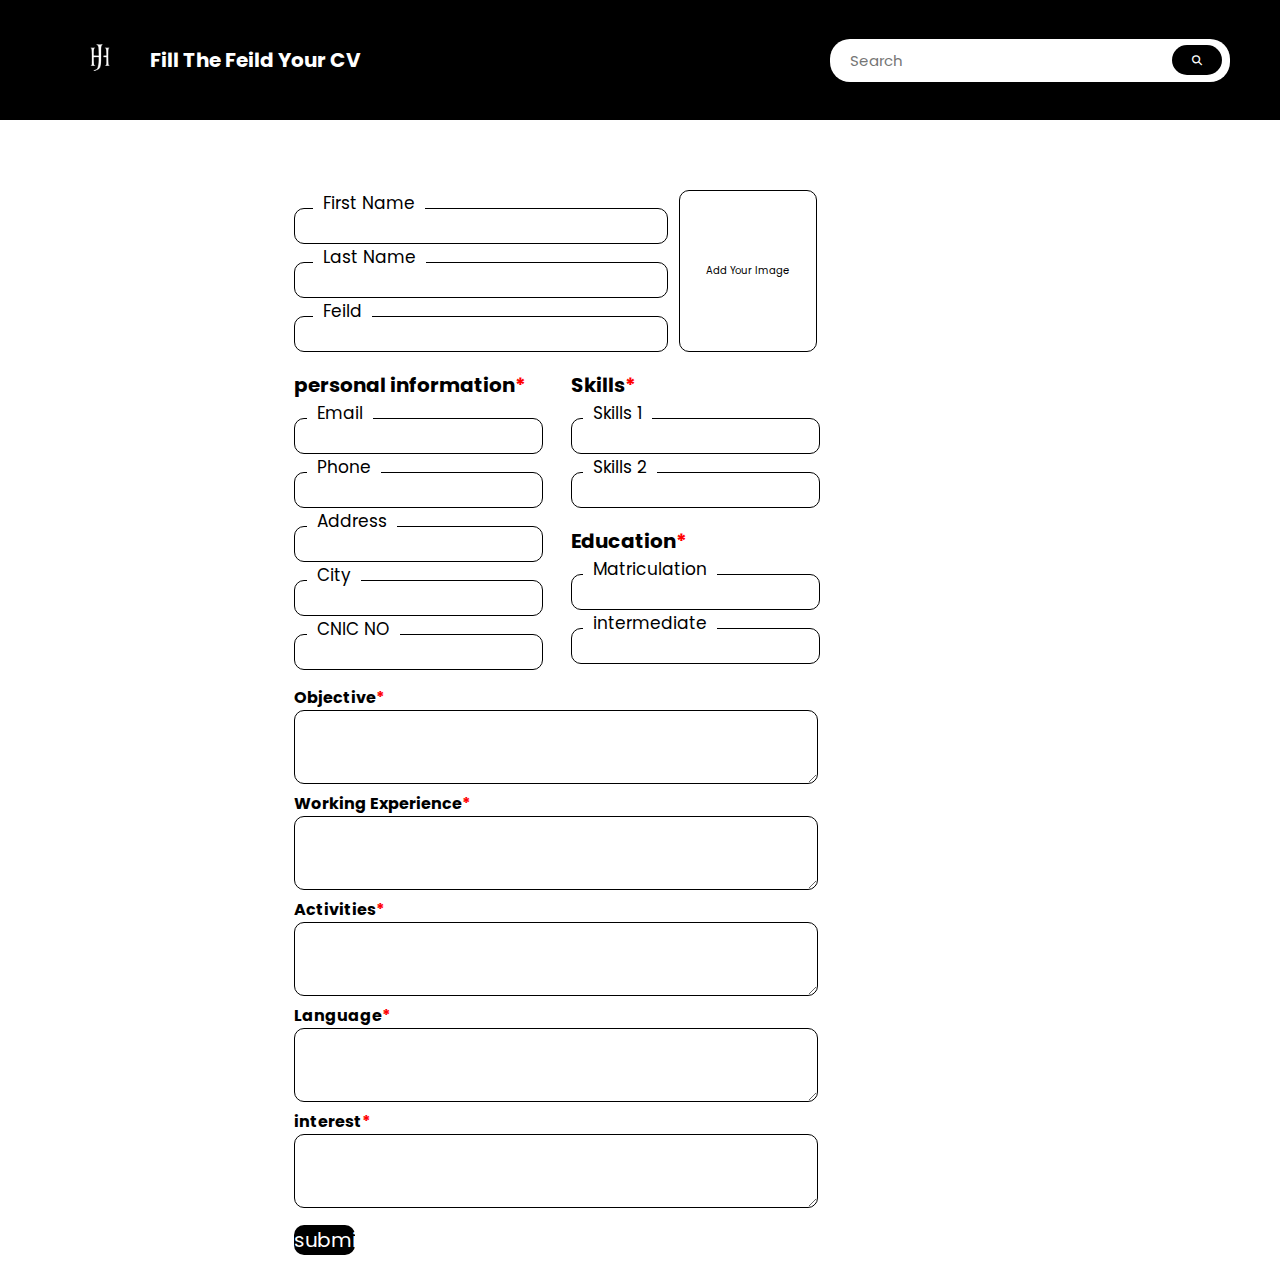
<file: Cvform.html>
<!DOCTYPE html>
<html lang="en">

<head>
    <meta charset="UTF-8">
    <meta name="viewport" content="width=device-width, initial-scale=1.0">
    <title>CV Builder - Create Your Professional Resume</title>
    <!-- css files -->
    <link rel="stylesheet" href="styles/styles.css">
    <link rel="stylesheet" href="styles/form.css">
    <!-- favicon -->
    <link rel="shortcut icon" href="https://i.pinimg.com/736x/5d/e6/ba/5de6ba71a04c8638af9e70dcdcd2df73.jpg" type="image/x-icon">
    <!-- font awesome cdn -->
    <link rel="stylesheet" href="https://cdnjs.cloudflare.com/ajax/libs/font-awesome/6.7.2/css/all.min.css"
        integrity="sha512-Evv84Mr4kqVGRNSgIGL/F/aIDqQb7xQ2vcrdIwxfjThSH8CSR7PBEakCr51Ck+w+/U6swU2Im1vVX0SVk9ABhg=="
        crossorigin="anonymous" referrerpolicy="no-referrer" />
</head>

<body>

    <main>
        <!-- Navigation Bar -->
        <nav class="nav-designs">
            <div class="lef">
                <a href="templates.html"><img src="public/images/logo.png" alt=""></a>
                <h1>Fill The Feild Your CV</h1>
            </div>
            <div class="search-box">
                <input type="text" placeholder="Search">
                <i class="fas fa-search"></i>
            </div>
        </nav>

        <!-- Main Form -->
        <form class="form-box" id="form">
            <!-- Top Section -->
            <div class="top-group">
                <!-- Personal Details -->
                <div class="first">
                    <div class="input-group">
                        <label for="FirstName">First Name</label>
                        <input type="text" id="FirstName" name="First Name">
                    </div>
                    <div class="input-group">
                        <label for="LastName">Last Name</label>
                        <input type="text" id="LastName" name="Last Name">
                    </div>
                    <div class="input-group">
                        <label for="Feild">Feild</label>
                        <input type="text" id="Feild" name="Feild">
                    </div>
                </div>
                <!-- Image Upload -->
                <div class="second">
                    <div class="img-group">
                        <label id="image-label" for="image" >Add Your Image</label>
                        <input type="file" id="image" name="Add Your Image" accept="image/*">
                    </div>
                </div>
            </div>

            <!-- Middle Section -->
            <section class="middle-group">
                <!-- Personal Information -->
                <div class="middle-1">
                    <H3>personal information</H3>
                    <div class="input-group">
                        <label for="Email">Email</label>
                        <input type="email" id="Email" name="Email">
                    </div>
                    <div class="input-group">
                        <label for="PhoneNumber">Phone</label>
                        <input type="number" id="PhoneNumber" name="Phone Number">
                    </div>
                    <div class="input-group">
                        <label for="Address">Address</label>
                        <input type="text" id="Address" name="Address">
                    </div>
                    <div class="input-group">
                        <label for="City">City</label>
                        <input type="text" id="City" name="City">
                    </div>
                    <div class="input-group">
                        <label for="Cnicno">CNIC NO</label>
                        <input type="number" id="Cnicno" name="Cnic no">
                    </div>
                </div>
                <!-- Skills & Education -->
                <div class="middle-2">
                    <h3>Skills</h3>
                    <div class="input-group">
                        <label for="Skills 1">Skills 1</label>
                        <input type="text" id="Skills" name="Skills">
                    </div>
                    <div class="input-group">
                        <label for="Skills2 ">Skills 2</label>
                        <input type="text" id="Skills2 " name="Skills 2">
                    </div>
                    <h3>Education</h3>
                    <div class="input-group">
                        <label for="Matriculation ">Matriculation </label>
                        <input type="text" id="Matriculation " name="Matriculation ">
                    </div>
                    <div class="input-group">
                        <label for="intermediate">intermediate</label>
                        <input type="text" id="intermediate" name="intermediate">
                    </div>
                </div>
            </section>

            <!-- Additional Information -->
            <section class="textarea">
                <h3>Objective</h3>
                <div class="textarea">
                    <textarea type="text" id="Objective" rows="2" name="Objective"></textarea>
                </div>
                <h3>Working Experience</h3>
                <div class="textarea">
                    <textarea type="text" id="Working-Experience" rows="2" name="Working Experience"></textarea>
                </div>
                <h3>Activities</h3>
                <div class="textarea">
                    <textarea type="text" id="Activities" rows="2" name="Activities"></textarea>
                </div>
                <h3>Language</h3>
                <div class="textarea">
                    <textarea type="text" id="Language" rows="2" name="Language"></textarea>
                </div>
                <h3>interest</h3>
                <div class="textarea">
                    <textarea type="text" id="interest" rows="2" name="interest"></textarea>
                </div>
                <!-- Submit Button -->
                <div class="submit">
                    <button id="submit">submit</button>
                </div>
            </section>
        </form>
    </main>
    <script src="script.js"></script>
</body>

</html>
</file>
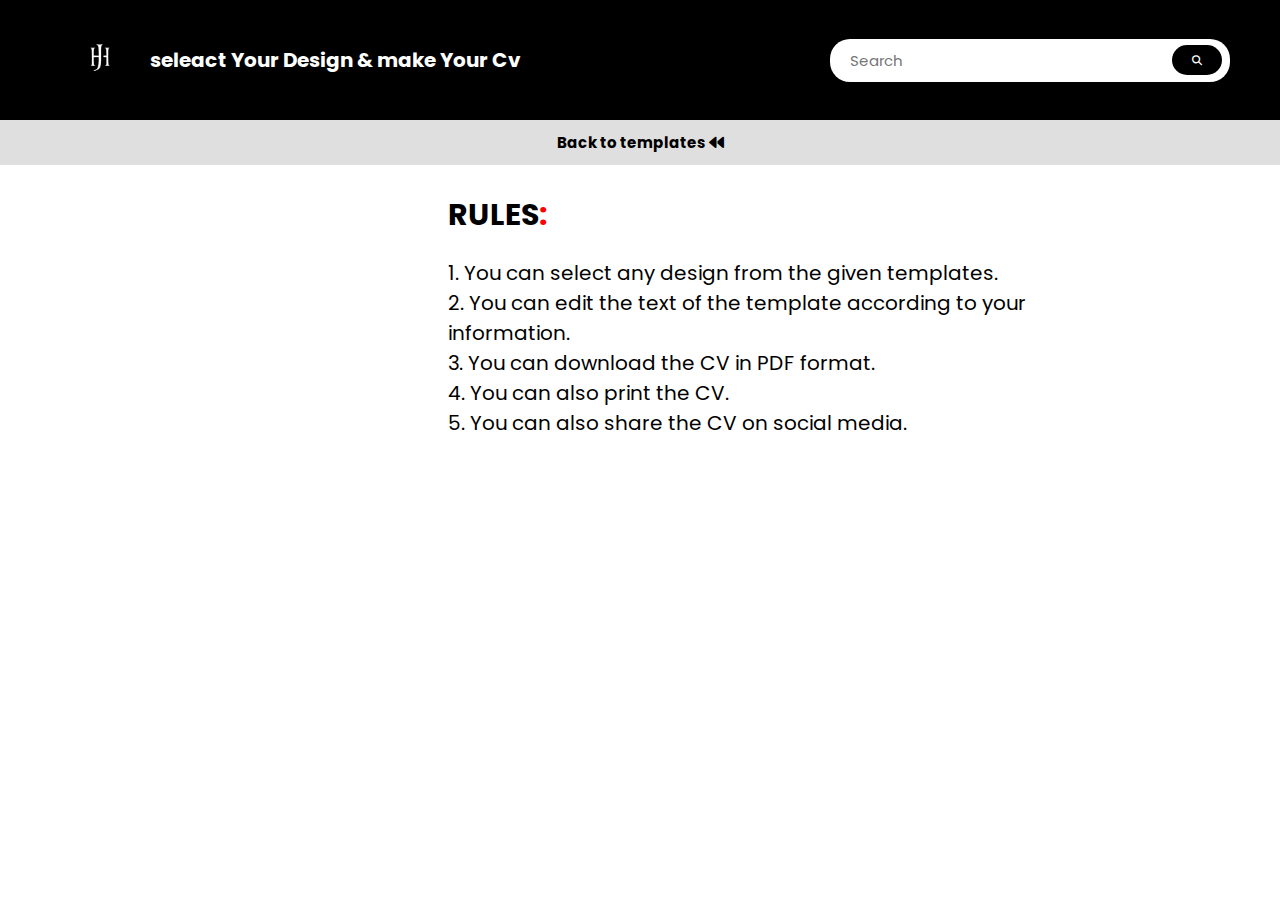
<file: roules.html>
<!DOCTYPE html>
<html lang="en">

<head>
    <meta charset="UTF-8">
    <meta name="viewport" content="width=device-width, initial-scale=1.0">
    <!-- page title -->
    <title>CV Generator - Rules</title>
    <!-- favicon -->
    <link rel="shortcut icon" href="https://i.pinimg.com/736x/5d/e6/ba/5de6ba71a04c8638af9e70dcdcd2df73.jpg" type="image/x-icon">
    <!-- custom css -->
    <link rel="stylesheet" href="styles/styles.css">
    <!-- font awesome cdn -->
    <link rel="stylesheet" href="https://cdnjs.cloudflare.com/ajax/libs/font-awesome/6.7.2/css/all.min.css"
        integrity="sha512-Evv84Mr4kqVGRNSgIGL/F/aIDqQb7xQ2vcrdIwxfjThSH8CSR7PBEakCr51Ck+w+/U6swU2Im1vVX0SVk9ABhg=="
        crossorigin="anonymous" referrerpolicy="no-referrer" />
</head>

<body>
    <!-- main wrapper -->
    <main>
        <!-- navigation bar -->
        <nav class="nav-designs">
            <!-- left side with logo and heading -->
            <div class="lef">
                <a href="templates.html"><img src="public/images/logo.png" alt=""></a>
                <h1>seleact Your Design & make Your Cv</h1>
            </div>
            <!-- search functionality -->
            <div class="search-box">
                <input type="text" placeholder="Search">
                <i class="fas fa-search"></i>
            </div>
        </nav>
        <!-- back to templates button -->
        <div class="rules-box">
            <a href="templates.html">Back to templates
                <i class="fa-solid fa-backward"></i>
            </a>
        </div>
        <!-- rules content section -->
        <div class="roules">
            <div class="roules-text">
                <h1>Rules</h1>
                <p>1. You can select any design from the given templates.</p>
                <p>2. You can edit the text of the template according to your information.</p>
                <p>3. You can download the CV in PDF format.</p>
                <p>4. You can also print the CV.</p>
                <p>5. You can also share the CV on social media.</p>
            </div>
        </div>
    </main>
</body>

</html>
</file>
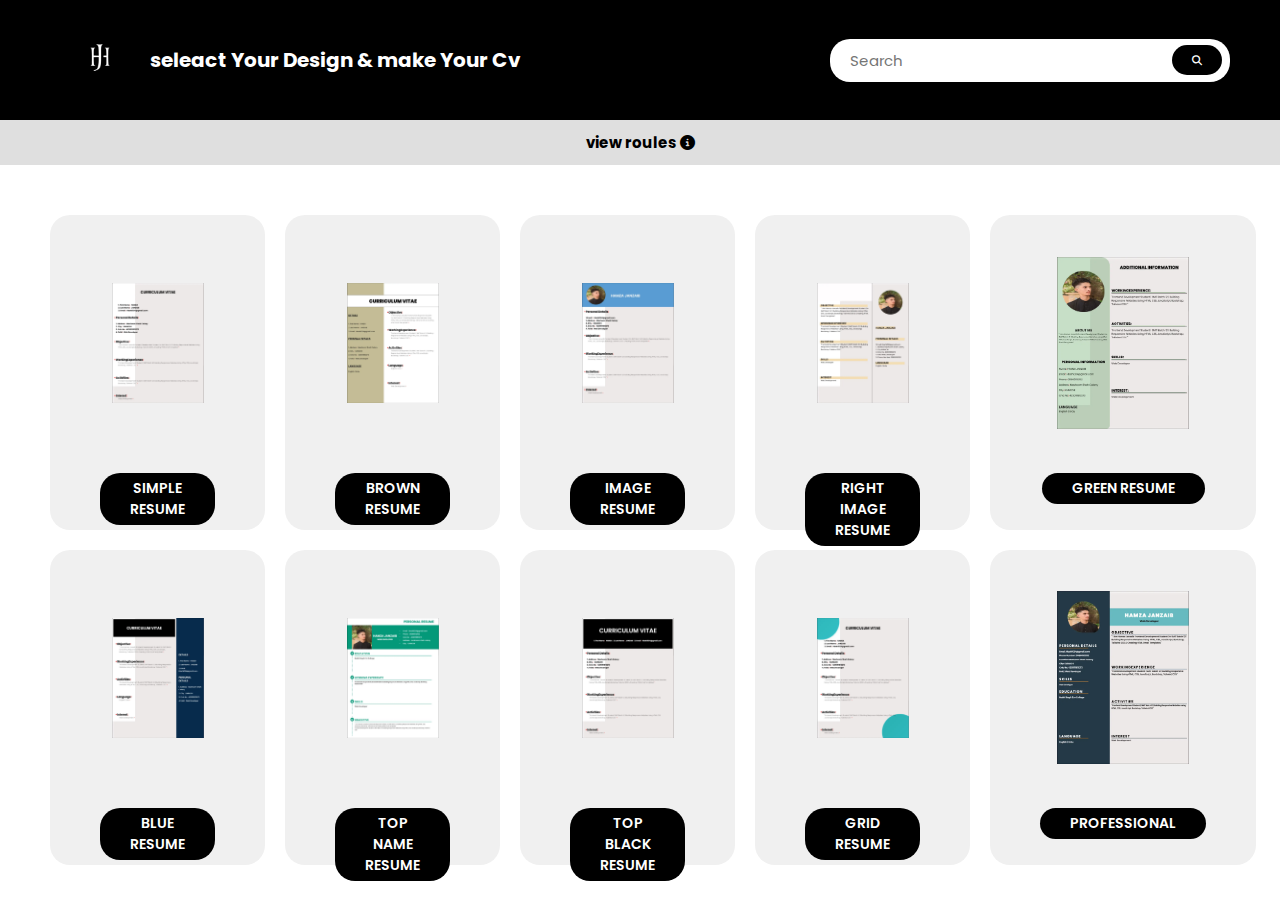
<file: templates.html>
<!DOCTYPE html>
<html lang="en">

<head>
    <meta charset="UTF-8">
    <meta name="viewport" content="width=device-width, initial-scale=1.0">
    <title>CV Templates - Choose Your Design</title>
    <link rel="shortcut icon" href="https://i.pinimg.com/736x/5d/e6/ba/5de6ba71a04c8638af9e70dcdcd2df73.jpg" type="image/x-icon">
    <!-- Custom CSS -->
    <link rel="stylesheet" href="styles/styles.css">
    <!-- Font Awesome CDN -->
    <link rel="stylesheet" href="https://cdnjs.cloudflare.com/ajax/libs/font-awesome/6.7.2/css/all.min.css"
        integrity="sha512-Evv84Mr4kqVGRNSgIGL/F/aIDqQb7xQ2vcrdIwxfjThSH8CSR7PBEakCr51Ck+w+/U6swU2Im1vVX0SVk9ABhg=="
        crossorigin="anonymous" referrerpolicy="no-referrer" />
</head>

<body>
    <!-- Main content -->
    <main id="templates">
        <!-- Navigation bar -->
        <nav class="nav-designs">
            <div class="lef">
                <a href="templates.html"><img src="public/images/logo.png" alt=""></a>
                <h1>seleact Your Design & make Your Cv</h1>
            </div>
            <div class="search-box">
                <input type="text" placeholder="Search">
                <i class="fas fa-search"></i>
            </div>
        </nav>

        <!-- Rules link -->
        <div class="rules-box">
            <a href="roules.html">view roules
                <i class="fas fa-info-circle"></i>
            </a>
        </div>

        <div class="templates-box">
            <!-- first resume template -->
            <div class="box">
                <div class="box-img">
                    <img src="public/images/cv image 1.webp" alt="">
                </div>
                <button id="simple-cv-btn">simple resume</button>
            </div>
            <!-- second resume template -->
            <div class="box">
                <div class="box-img">
                    <img src="public/images/cv image 2.webp" alt="">
                </div>
                <button id="brown-cv-btn">Brown resume</button>
            </div>
            <!-- third resume template -->
            <div class="box">
                <div class="box-img">
                    <img src="public/images/cv image 3.webp" alt="">
                </div>
                <button id="image-cv-btn">image resume</button>
            </div>
            <!-- fourth resume template -->
            <div class="box">
                <div class="box-img">
                    <img src="public/images/cv image 4.webp" alt="">
                </div>
                <button id="right-cv-btn">right image resume</button>
            </div>
            <!-- fifth resume template -->
            <div class="box">
                <div class="box-img">
                    <img src="public/images/cv image 5.webp" alt="">
                </div>
                <button id="green-cv-btn">green resume</button>
            </div>
            <!-- sixth resume template -->
            <div class="box">
                <div class="box-img">
                    <img src="public/images/cv image 6.webp" alt="">
                </div>
                <button id="blue-cv-btn">blue resume</button>
            </div>
            <!-- seventh resume template -->
            <div class="box">
                <div class="box-img">
                    <img src="public/images/cv image 7.webp" alt="">
                </div>
                <button id="topgreen-cv-btn">top name resume</button>
            </div>
            <!-- eighth resume template -->
            <div class="box">
                <div class="box-img">
                    <img src="public/images/cv image 8.webp" alt="">
                </div>
                <button id="topblack-cv-btn">top black resume</button>
            </div>
            <!-- ninth resume template -->
            <div class="box">
                <div class="box-img">
                    <img src="public/images/cv image 9.webp" alt="">
                </div>
                <button id="grid-cv-btn">grid resume</button>
            </div>
            <!-- tenth resume template -->
            <div class="box">
                <div class="box-img">
                    <img src="public/images/cv image 10.webp" alt="">
                </div>
                <button id="professional-cv-btn">professional</button>
            </div>
        </div>
    </main>
    <script src="script.js"></script>
</body>

</html>
</file>
<file: styles/styles.css>
@import url('https://fonts.googleapis.com/css2?family=Montserrat:ital,wght@0,100..900;1,100..900&family=Poppins:ital,wght@0,100;0,200;0,300;0,400;0,500;0,600;0,700;0,800;0,900;1,100;1,200;1,300;1,400;1,500;1,600;1,700;1,800;1,900&display=swap');

* {
    margin: 0;
    padding: 0;
    box-sizing: border-box;
    font-family: "Poppins", serif;
}

html,
body {
    font-size: 10px;
    color: black;
    overflow-x: hidden;
}

/* Main content container */
.display-contant {
    display: flex;
    width: 100vw;
    height: 100vh;
    overflow: hidden;
    padding: 5rem;
}

/* Left section styles */
.display-contant .left {
    width: 50%;
    height: 100%;
    display: flex;
    justify-content: center;
    align-items: center;
    position: relative;
}

/* Right section styles */
.display-contant .right {
    width: 50%;
    height: 100%;
    display: flex;
    justify-content: center;
    align-items: center;
    position: relative;
}

/* Text container in right section */
.display-contant .right .text {
    color: black;
    font-weight: 700;
    text-transform: uppercase;
    text-align: center;
}

/* Main heading styles */
.display-contant .right .text h1 {
    font-size: 5rem;
    position: relative;
}

/* Add exclamation mark after heading */
.display-contant .right .text h1::after {
    content: "!";
    color: red;
    font-size: 5rem;
    position: absolute;
}

/* Paragraph text styles */
.display-contant .right .text p {
    font-size: 1.5rem;
    margin-top: 2rem;
}

/* Call-to-action button styles */
.display-contant .right .text a {
    display: inline-block;
    font-size: 2rem;
    margin-top: 2rem;
    padding: 1rem 2rem;
    background-color: black;
    color: white;
    text-decoration: none;
    font-weight: 700;
    text-transform: uppercase;
    border-radius: 2rem;
    transition: all 0.3s linear;
    cursor: pointer;
}

/* Button hover effect */
.display-contant .right .text a:hover {
    background-color: white;
    color: black;
    border: 0.3rem solid black;
}

/* Tablet breakpoint (768px) */
@media screen and (max-width: 768px) {
    .display-contant {
        padding: 2rem;
    }

    .display-contant .left {
        display: none;
    }

    .display-contant .right {
        width: 100%;
    }

    .display-contant .right .text h1 {
        font-size: 3rem;
    }

    .display-contant .right .text h1::after {
        font-size: 3rem;
    }

    .display-contant .right .text p {
        font-size: 1rem;
    }

    .display-contant .right .text a {
        font-size: 1.5rem;
    }

}

/* Mobile breakpoint (480px) */
@media screen and (max-width: 480px) {
    .display-contant .right .text h1 {
        font-size: 2rem;
    }

    .display-contant .right .text h1::after {
        font-size: 2rem;
    }

    .display-contant .right .text p {
        font-size: 1rem;
    }

    .display-contant .right .text a {
        font-size: 1.5rem;
    }

}

/* Large tablet/small desktop breakpoint (967px) */
@media screen and (max-width: 967px) {
    .display-contant .left {
        display: none;
    }

    .display-contant .right {
        width: 100%;
    }

    .display-contant .right {
        width: 100%;
    }

    .display-contant .right .text h1 {
        font-size: 4rem;
    }

    .display-contant .right .text h1::after {
        font-size: 3rem;
    }

    .display-contant .right .text p {
        font-size: 2rem;
    }

    .display-contant .right .text a {
        font-size: 1.5rem;
    }

}

/* Navigation styles */
.nav-designs {
    display: flex;
    justify-content: space-between;
    align-items: center;
    padding: 2rem 5rem;
    background-color: black;
    color: white;
    width: 100%;
}

/* Logo image styles */
.nav-designs img {
    width: 10rem;
    cursor: pointer;
}

/* Navigation heading */
.nav-designs h1 {
    text-align: center;
    font-size: 2rem;

}

/* Left section of navigation */
.nav-designs .lef {
    display: flex;
    justify-content: center;
    align-items: center;
}

/* Search box container */
.search-box {
    position: relative;
    display: flex;
    justify-content: center;
    align-items: center;
    width: 40rem;
    overflow: hidden;
}

/* Search input field */
.search-box input {
    width: 100%;
    padding: 1rem 2rem;
    font-size: 1.5rem;
    border: none;
    border-radius: 2rem;
    outline: none;
}

/* Search icon */
.search-box i {
    position: absolute;
    right: 2%;
    padding: 1rem 2rem;
    background-color: black;
    color: white;
    border: none;
    border-radius: 2rem;
    cursor: pointer;
}

/* Download button styles */
.dowlond button {
    color: WHITE;
    height: 50px;
    background-color: transparent;
    width: 50px;
    font-size: 1.5rem;
    text-transform: uppercase;
    font-weight: 700;
    margin: 0 1rem;
    border: none;
    padding: 10px;
    border-radius: 50%;
    cursor: pointer;
}

/* Tablet navigation styles */
@media screen and (max-width: 768px) {
    .nav-designs {
        padding: 2rem;
    }

    .nav-designs h1 {
        display: none;
    }

    .search-box {
        width: 20rem;
    }

    .search-box input {
        padding: 1rem 1rem;
        font-size: 1rem;
    }

    .search-box i {
        padding: 1rem 1rem;
    }

}

/* Mobile navigation styles */
@media screen and (max-width: 480px) {
    .nav-designs {
        height: 10vh;
    }

    .nav-designs h1 {
        font-size: 1rem;
    }

    .search-box {
        width: 15rem;
    }

    .search-box input {
        height: 2rem;
        padding: 1rem 0.5rem;
        font-size: 0.8rem;
    }

    .search-box img {
        width: 0.6rem;
    }

    .search-box i {
        display: flex;
        padding: 1rem 0.5rem;
        align-items: center;
        height: 1rem;
    }

}

/* Rules section styles */
.rules-box {
    height: 5vh;
    background-color: rgba(128, 128, 128, 0.253);
    width: 100vw;
    display: flex;
    align-items: center;
    justify-content: center;
    font-size: 1.5rem;
    font-weight: 700;
}

/* Rules link styles */
.rules-box a {
    text-decoration: none;
    color: black;
    gap: 1rem;
}

/* Rules container */
.roules {
    height: 83.3vh;
    position: relative;
}

/* Rules text container */
.roules-text {
    font-size: 1.5rem;
    position: absolute;
    top: 20%;
    left: 60%;
    transform: translate(-50%, -50%);
    width: 50%;
}

/* Rules heading */
.roules-text h1 {
    font-size: 3rem;
    font-weight: 700;
    text-transform: uppercase;
    margin-bottom: 20px;
}

/* Add colon after rules heading */
.roules-text h1::after {
    content: ":";
    color: red;
    font-size: 3rem;
}

/* Rules paragraph */
.roules-text p {
    font-size: 2rem;
}

/* Templates grid container */
.templates-box {
    height: 83.3vh;
    padding: 5rem 5rem;
    display: grid;
    grid-template-columns: repeat(5, 1fr);
    grid-template-rows: repeat(2, 1fr);
    gap: 2rem;
}

/* Individual template box */
.box {
    background-color: #f0f0f0;
    padding: 1rem 5rem;
    border-radius: 20px;
}

/* Template link styles */
.box a {
    text-decoration: none;
    color: black;
    font-size: 1.5rem;
    margin: 2rem 3.5rem;
}

/* Template image container */
.box .box-img {
    width: 80%;
    height: 80%;
    margin: auto;
    overflow: hidden;
    position: relative;
    transition: all 0.5s ease;
}

/* Template image */
.box .box-img img {
    width: 100%;
    height: 100%;
    object-fit: contain;
}

/* Template image hover effect */
.box .box-img img:hover {
    scale: 1.1;
}

/* Template button styles */
.box button {
    text-transform: uppercase;
    font-weight: 600;
    margin-top: 1rem;
    font-size: 1.4rem;
    display: flex;
    cursor: pointer;
    border: none;
    border-radius: 20px;
    padding: 5px 30px;
    background-color: black;
    color: white;
    margin: 12px auto;
}

/* Tablet template grid */
@media screen and (max-width: 768px) {
    .templates-box {
        padding: 2rem;
        grid-template-columns: repeat(3, 1fr);
        grid-template-rows: repeat(5, 1fr);
    }

    .box a {
        font-size: 1rem;
    }
}

/* Mobile template grid */
@media screen and (max-width: 480px) {
    .templates-box {
        padding: 2rem;
        grid-template-columns: repeat(1, 1fr);
        grid-template-rows: repeat(10, 1fr);
    }

    .box a {
        font-size: 0.8rem;
    }
}

/* Page container styles */
.page {
    color: black;
    height: 100vh;
    width: 40vw;
    margin: 2rem auto;
    border: 1px solid black;
    box-shadow: 5px 5px 20px rgba(82, 29, 29, 0.1);
}

/* Top section styles */
.top {
    display: flex;
    justify-content: space-between;
    align-items: center;
    padding: 1rem 2rem;
    width: 90%;
    background-color: red;
    color: white;
}

/* Top division styles */
.topdiv {
    height: 15%;
    width: 100%;
    display: flex;
    align-items: center;
    justify-content: center;
    font-size: 3rem;
    text-transform: uppercase;
    font-weight: 700;
    text-decoration: underline;
}

/* Details section styles */
.details {
    height: 10%;
    width: 100%;
    padding: 20px 50px;
    font-size: 1.5rem;
    text-transform: capitalize;
}

/* Add colon after dots */
.dots::after {
    content: ':';
    color: red;
    margin-right: 5px;
}

/* Personal information section */
.personal {
    height: 20%;
    width: 100%;
    padding: 20px 30px;
    font-size: 1.5rem;
    text-transform: capitalize;
}

/* Section heading styles */
.heading {
    text-decoration: underline;
    position: relative;
}

/* Add colon after heading */
.heading::after {
    content: ':';
    color: red;
    margin-right: 5px;
}

/* Add bullet point before heading */
.heading::before {
    content: "";
    height: 8px;
    width: 8px;
    position: absolute;
    background-color: red;
    border-radius: 50%;
    bottom: 12px;
    left: -15px;
    margin-left: 4px;
}

/* Objective section styles */
.Objective {
    height: 15%;
    width: 100%;
    text-transform: capitalize;
    font-size: 1.5rem;
    padding: 20px 30px;
    overflow: hidden;
}

/* Paragraph styles */
.paragraph {
    font-size: 1.3rem;
    font-weight: 200;
    margin-left: 20px;
    position: relative;
}

/* Add bullet point after paragraph */
.paragraph::after {
    content: "";
    height: 4px;
    width: 4px;
    position: absolute;
    background-color: red;
    border-radius: 50%;
    bottom: 8px;
    margin-left: 4px;
}

/* Working Experience section */
.WorkingExperience {
    height: 15%;
    width: 100%;
    text-transform: capitalize;
    font-size: 1.5rem;
    padding: 20px 30px;
    overflow: hidden;
}

/* Activities section */
.Activities {
    height: 15%;
    width: 100%;
    text-transform: capitalize;
    font-size: 1.5rem;
    overflow: hidden;
    padding: 20px 30px;
}

/* Interests section */
.interest {
    height: 10%;
    width: 100%;
    text-transform: capitalize;
    font-size: 1.5rem;
    padding: 20px 30px;
    overflow: hidden;
}

/* Mobile responsive styles */
@media only screen and (max-width:480px) {
    .page {
        width: 95%;
    }

    .topdiv {
        height: 10%;
        font-size: 2rem;
    }

    .details {
        font-size: 1rem;
    }

    .heading {
        font-size: 2rem;
        margin-bottom: 3px;
    }
    .personal{
        font-size: 1rem;
    }
    .paragraph{
        font-size: 1rem;
        color: rgb(0, 0, 0);
    }
    .heading::before{
        height: 6px;
        width: 6px;
    }
}
</file>
<file: styles/form.css>
@import url('https://fonts.googleapis.com/css2?family=Montserrat:ital,wght@0,100..900;1,100..900&family=Poppins:ital,wght@0,100;0,200;0,300;0,400;0,500;0,600;0,700;0,800;0,900;1,100;1,200;1,300;1,400;1,500;1,600;1,700;1,800;1,900&display=swap');

* {
    margin: 0;
    padding: 0;
    box-sizing: border-box;
    font-family: "Poppins", serif;
}

html,
body {
    font-size: 10px;
    overflow-x: hidden;
    color: black;
}

/* Main form container */
.form-box {
    width: 60vw;
    height: 125vh;
    margin: auto;
    margin-top: 3.5vh;
    padding: 3vw 3vw;
}

/* Input field container */
.input-group {
    margin: 2vh 0;
    height: 4vh;
    width: 90%;
    position: relative;
    border-radius: 10px;
}

/* Input field styles */
.input-group input {
    width: 100%;
    height: 100%;
    border: 1px solid black;
    outline: none;
    background-color: white;
    position: relative;
    padding: 0 1vw;
    font-size: 1.5rem;
    border-radius: 10px;
}

/* Input label styles */
.input-group label {
    position: absolute;
    top: -18px;
    z-index: 99;
    font-size: 1.7rem;
    color: black;
    background-color: rgb(255, 255, 255);
    padding: 0px 10px;
    left: 5%;
}

/* Top section container */
.top-group {
    display: flex;
}

/* First column in top section */
.first {
    width: 60%;
    height: 20vh;
}

/* Second column in top section */
.second {
    width: 40%;
    height: 20vh;
}

/* Image upload container */
.img-group {
    width: 100%;
    height: 100%;
}

/* Hide file input */
.img-group input {
    display: none;
}

/* Custom file upload button */
.img-group label {
    width: 50%;
    height: 90%;
    display: flex;
    margin-left: -11%;
    justify-content: center;
    align-items: center;
    background-color: white;
    border: 1px solid black;
    border-radius: 10px;
    cursor: pointer;
}

/* Middle section container */
.middle-group {
    width: 100%;
    height: 35vh;
    display: flex;
}

/* Add required field asterisk */
.middle-group h3:after {
    content: "*";
    color: red;
}

/* First column in middle section */
.middle-1 {
    width: 40%;
    height: 100%;
}

/* Heading in first middle column */
.middle-1 h3 {
    font-size: 2rem;
    margin-bottom: 2vh;
}

/* Second column in middle section */
.middle-2 {
    width: 40%;
    height: 100%;
}

/* Heading in second middle column */
.middle-2 h3 {
    font-size: 2rem;
    margin-bottom: 2vh;
}

/* Textarea container */
.textarea {
    width: 87%;
    height: 9vh;
}

/* Textarea field styles */
.textarea textarea {
    width: 100%;
    border: 1px solid black;
    outline: none;
    background-color: white;
    position: relative;
    padding: 1vw;
    font-size: 1.5rem;
    border-radius: 10px;
}

/* Textarea heading */
.textarea h3 {
    font-size: 1.6rem;
}

/* Add required field asterisk for textarea */
.textarea h3:after {
    content: "*";
    color: red;
}

/* Submit button styles */
#submit {
    width: 10%;
    height: 50%;
    background-color: black;
    color: white;
    font-size: 2rem;
    border: none;
    border-radius: 10px;
    cursor: pointer;
    margin-top: 10px;
}

/* Submit button hover state */
#submit:hover {
    background-color: white;
    color: black;
    border: 1px solid black;
}

/* Mobile responsive styles */
@media only screen and (max-width:480px) {
    .form-box {
        width: 100vw;
        margin: 0;
        height: 212vh;
    }

    .input-group {
        width: 100%;
        margin-top: 4vh;
    }

    .input-group label {
        font-size: 1.3rem;
        top: -10px;
        padding: 2px;
    }

    .top-group {
        display: flex;
        flex-direction: column;
    }

    .img-group label {
        margin: auto;
        width: 100%;
    }

    .first {
        width: 100%;height: 30vh;
    }

    .middle-group {
        flex-direction: column;
        height: 100vh;
    }

    .middle-1 {
        width: 100%;
    }

    .middle-2 {
        width: 100%;
    }

    .textarea {
        width: 100%;
    }

    #submit {
        width: 100%;
        background-color: black;
    }

    .input-group input {
        height: 6vh;
        padding: 10px;
    }
}
</file>
